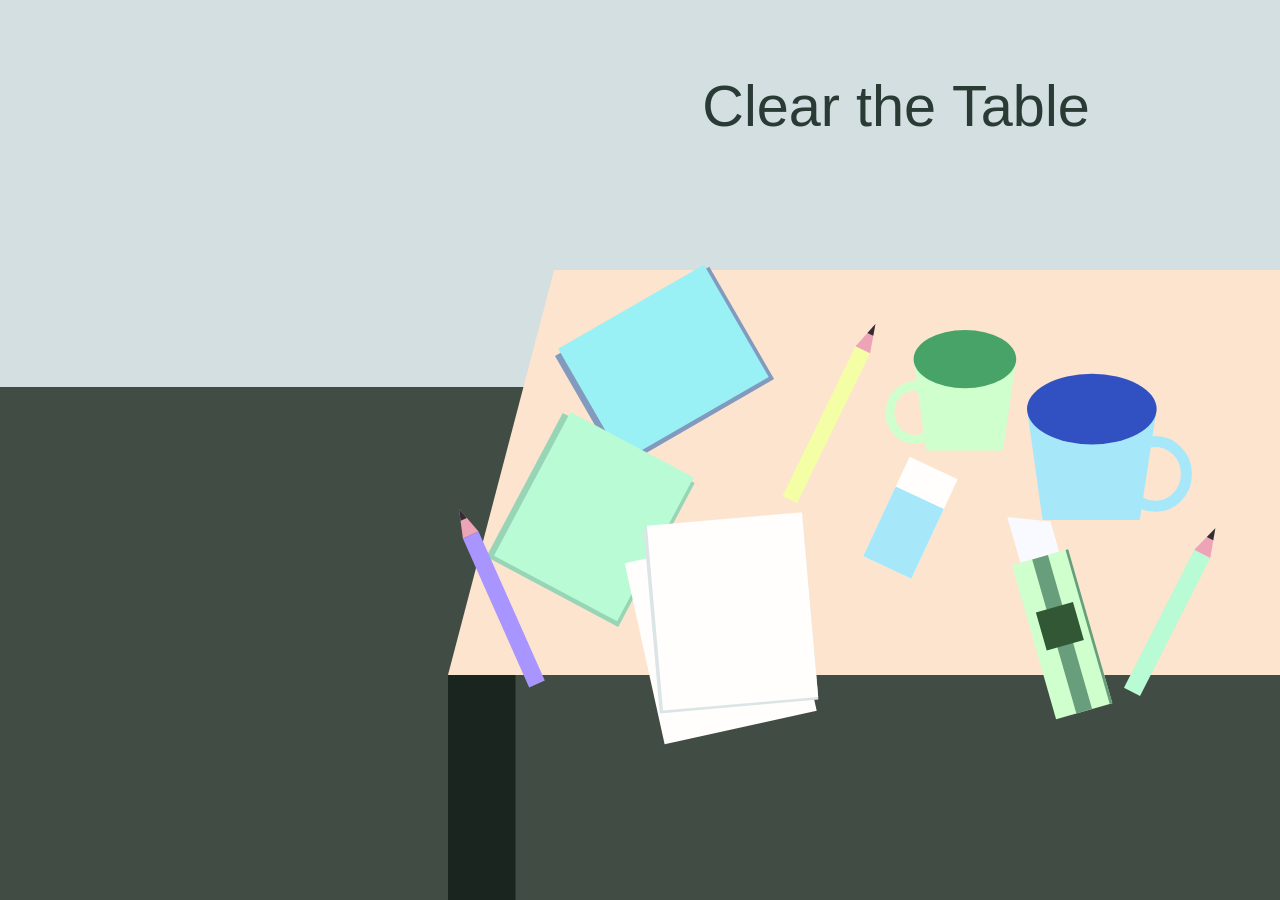
<file: Delete_Delete_Delete/index.html>
<!DOCTYPE html>
<html lang="ko">
<head>
  <meta charset="utf-8">
  <meta name="viewport" content="width=device-width, initial-scale=1.0, viewport-fit=cover">
  <title>Delete, Delete, Delete</title>
  <style>
    html, body {
      padding: 0;
      margin: 0;
      width: 100%;
      height: 100%;
      overflow: hidden;
      overscroll-behavior: none;
      touch-action: none;
      user-select: none;
      -webkit-user-select: none;
      background: #d3dfe0;
    }
    canvas { display: block; touch-action: none; }
  </style>
  <script src="../p5.min.js"></script>
  <script src="../addons/matter.js"></script>
  <script src="sketch.js"></script>
</head>
<body>
  <main></main>
</body>
</html>
</file>
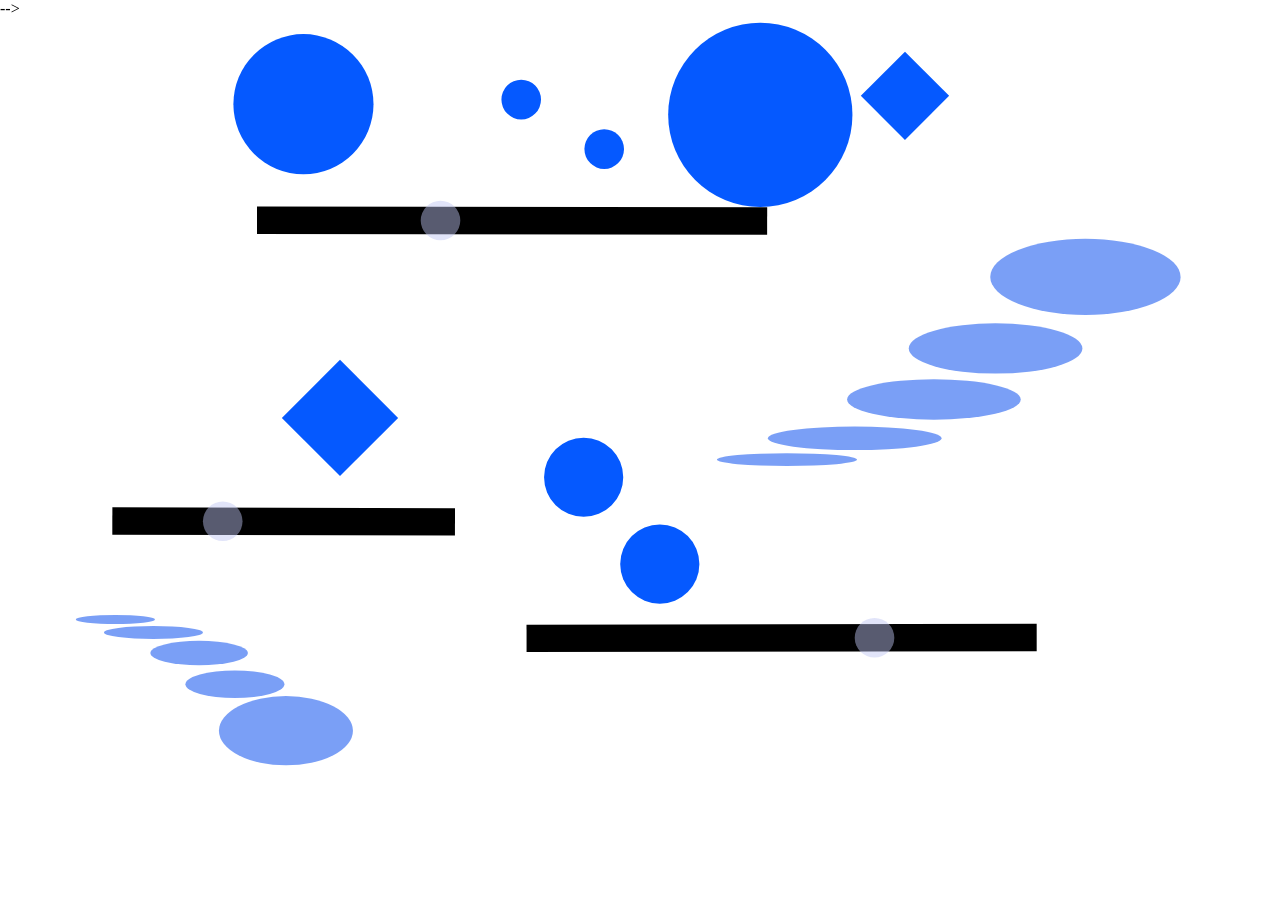
<file: Dynamic_Balance/index.html>
<!DOCTYPE html>
<html lang="">

<head>
  <meta charset="utf-8">
  <meta name="viewport" content="width=device-width, initial-scale=1.0">
  <title>p5.js example</title>
  <style>
    body {
      padding: 0;
      margin: 0;
      background-color: #1b1b1b;

      overflow: none;
      overscroll-behavior: none;
      user-select: none;
      -webkit-user-select: none;
    }
  </style>
  <script src="../p5.min.js"></script>
  <!-- <script src="../addons/p5.sound.js"></script> -->
  <script src="../addons/matter.js"></script> -->
  <script src="sketch.js"></script>
</head>



<body>
  <main>
  </main>
</body>

</html>
</file>
